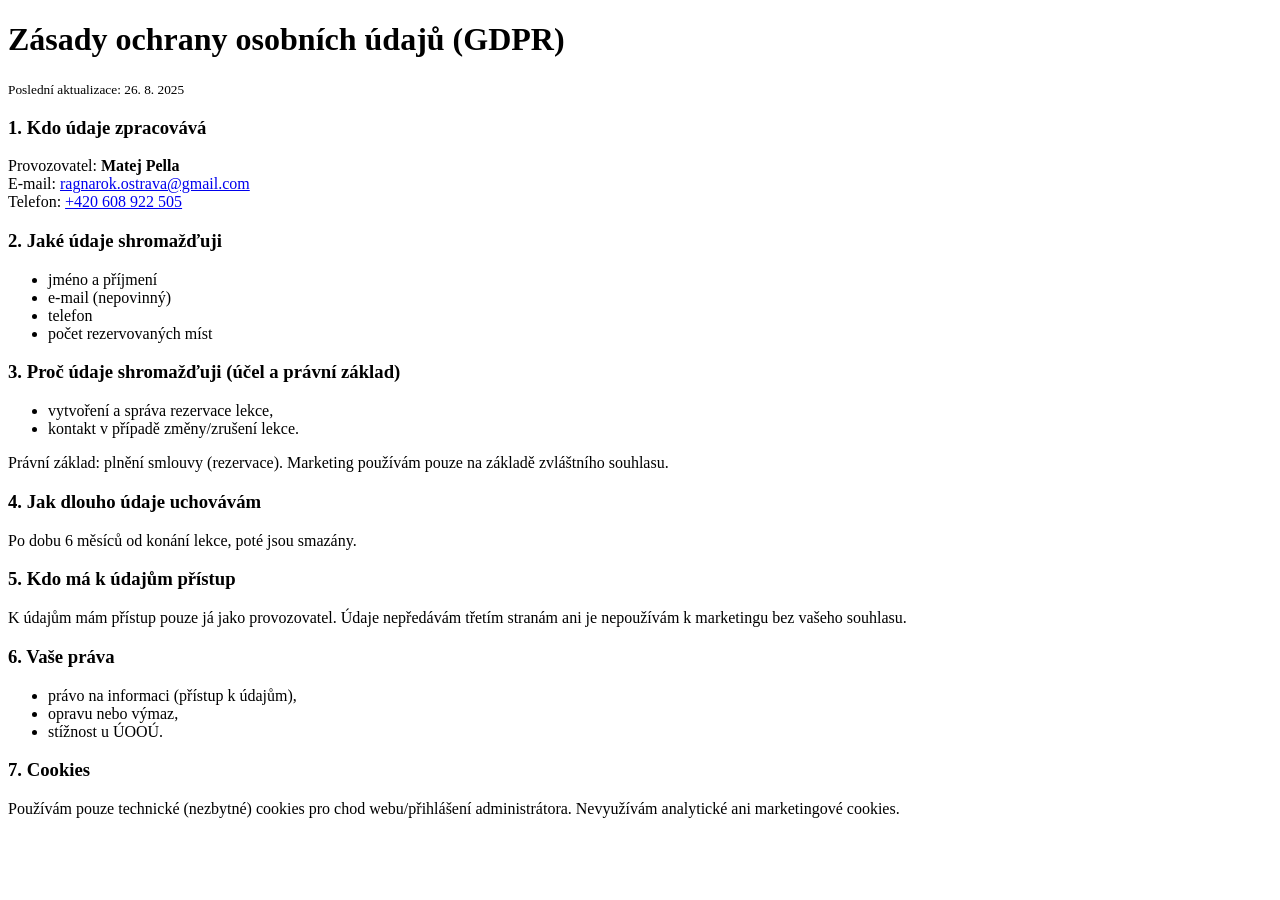
<file: src/main/resources/static/index-gdpr.html>
<!DOCTYPE html>
<html lang="cs">
<head>
    <meta charset="UTF-8">
    <meta name="viewport" content="width=device-width, initial-scale=1.0, maximum-scale=1.0, user-scalable=no" />
    <title>GDPR info</title>
</head>
<body>
<main>
    <h1>Zásady ochrany osobních údajů (GDPR)</h1>
    <p><small>Poslední aktualizace: 26. 8. 2025</small></p>

    <h3>1. Kdo údaje zpracovává</h3>
    <p>
        Provozovatel: <strong>Matej Pella</strong><br>
        E-mail: <a href="mailto:ragnarok.ostrava@gmail.com">ragnarok.ostrava@gmail.com</a><br>
        Telefon: <a href="tel:+420608922505">+420 608 922 505</a>
    </p>

    <h3>2. Jaké údaje shromažďuji</h3>
    <ul>
        <li>jméno a příjmení</li>
        <li>e-mail (nepovinný)</li>
        <li>telefon</li>
        <li>počet rezervovaných míst</li>
    </ul>

    <h3>3. Proč údaje shromažďuji (účel a právní základ)</h3>
    <ul>
        <li>vytvoření a správa rezervace lekce,</li>
        <li>kontakt v případě změny/zrušení lekce.</li>
    </ul>
    <p>Právní základ: plnění smlouvy (rezervace). Marketing používám pouze na základě zvláštního souhlasu.</p>

    <h3>4. Jak dlouho údaje uchovávám</h3>
    <p>Po dobu 6 měsíců od konání lekce, poté jsou smazány.</p>

    <h3>5. Kdo má k údajům přístup</h3>
    <p>K údajům mám přístup pouze já jako provozovatel. Údaje nepředávám třetím stranám ani je nepoužívám k marketingu bez vašeho souhlasu.</p>

    <h3>6. Vaše práva</h3>
    <ul>
        <li>právo na informaci (přístup k údajům),</li>
        <li>opravu nebo výmaz,</li>
        <li>stížnost u ÚOOÚ.</li>
    </ul>

    <h3>7. Cookies</h3>
    <p>Používám pouze technické (nezbytné) cookies pro chod webu/přihlášení administrátora. Nevyužívám analytické ani marketingové cookies.</p>
</main>
</body>
</html>
</file>
